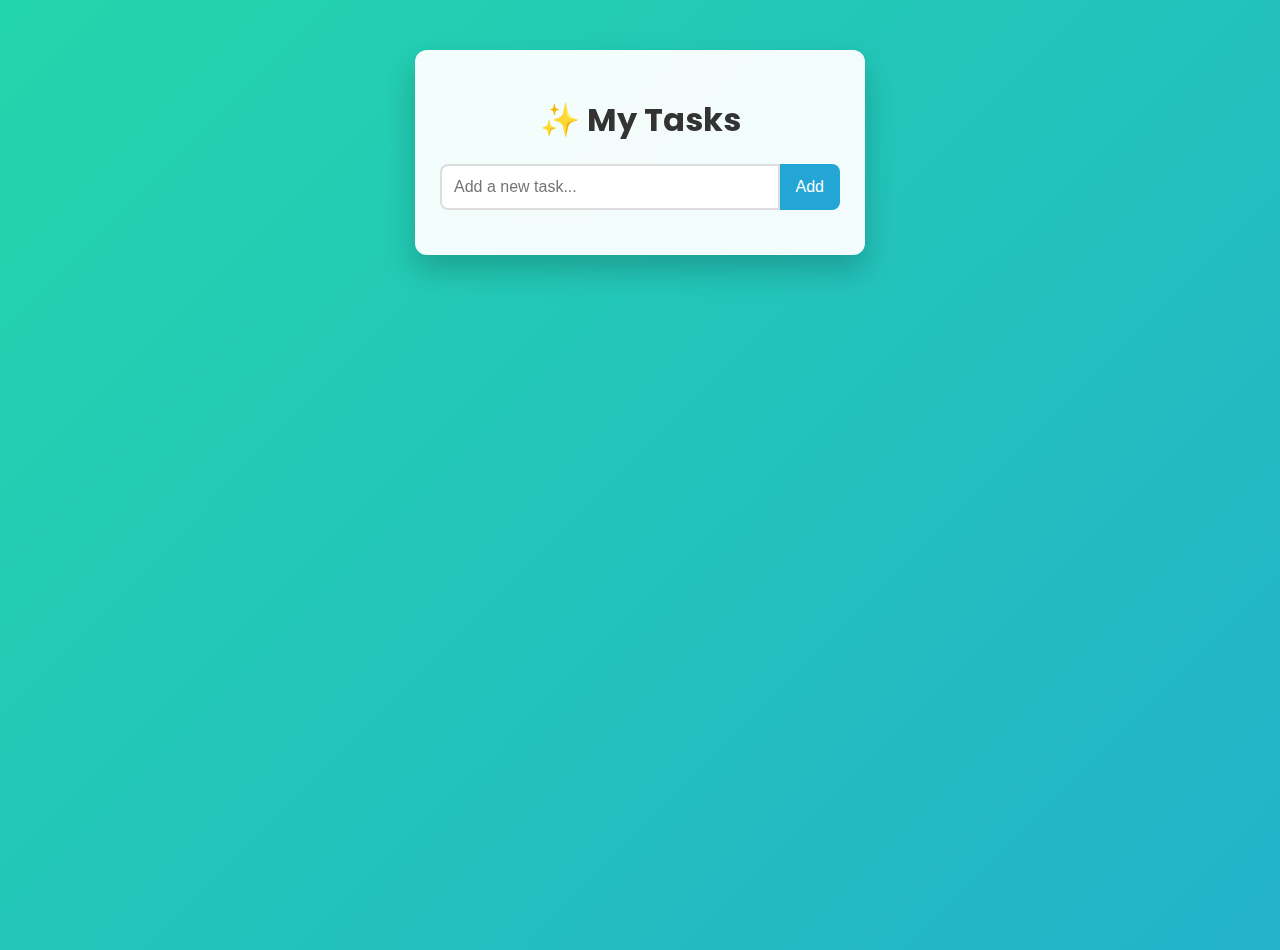
<file: index.html>
<!DOCTYPE html>
<html lang="en">
<head>
  <meta charset="UTF-8" />
  <meta name="viewport" content="width=device-width, initial-scale=1.0"/>
  <title>To-Do List</title>
  <link rel="stylesheet" href="styles.css" />
  <link href="https://fonts.googleapis.com/css2?family=Poppins&display=swap" rel="stylesheet">
</head>
<body>
  <div class="todo-container">
    <h1>✨ My Tasks</h1>
    <form id="task-form">
      <input type="text" id="task-input" placeholder="Add a new task..." required />
      <button type="submit">Add</button>
    </form>
    <ul id="task-list"></ul>
  </div>
  <script src="script.js"></script>
</body>
</html>
</file>
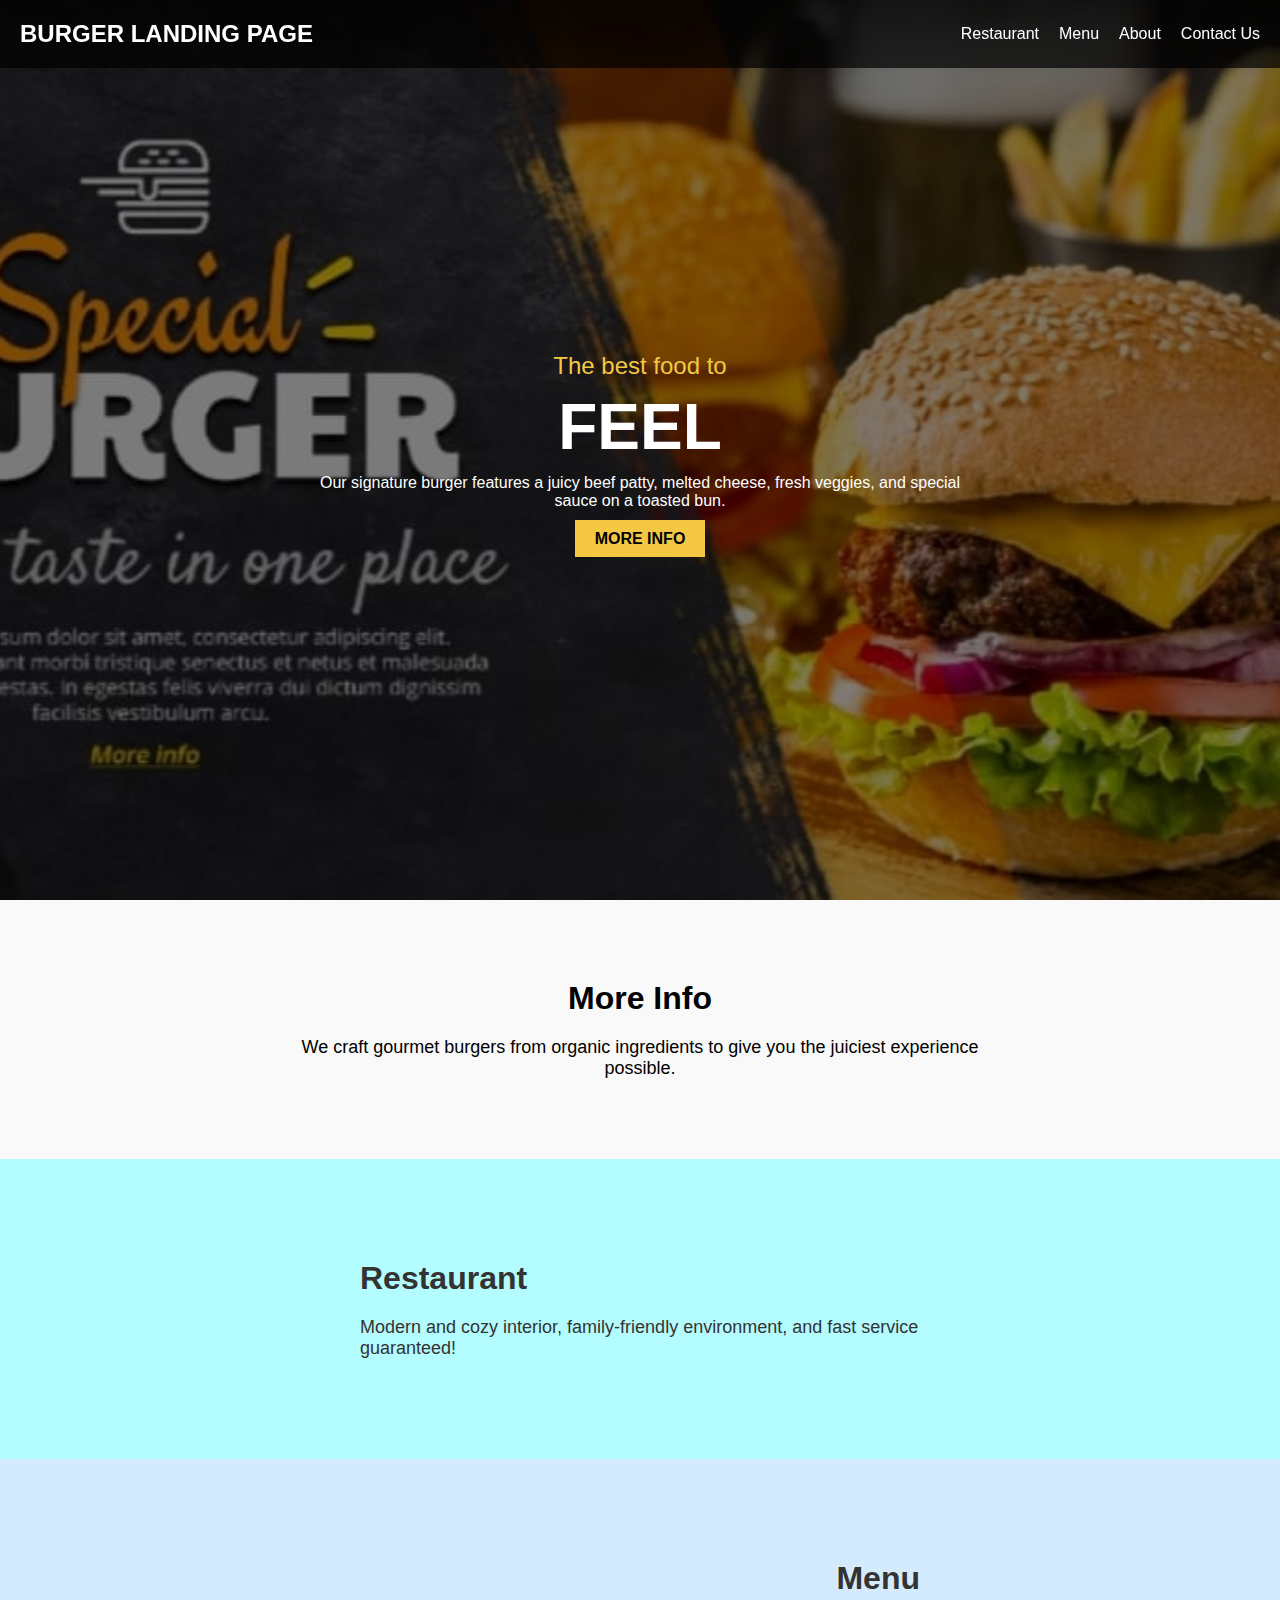
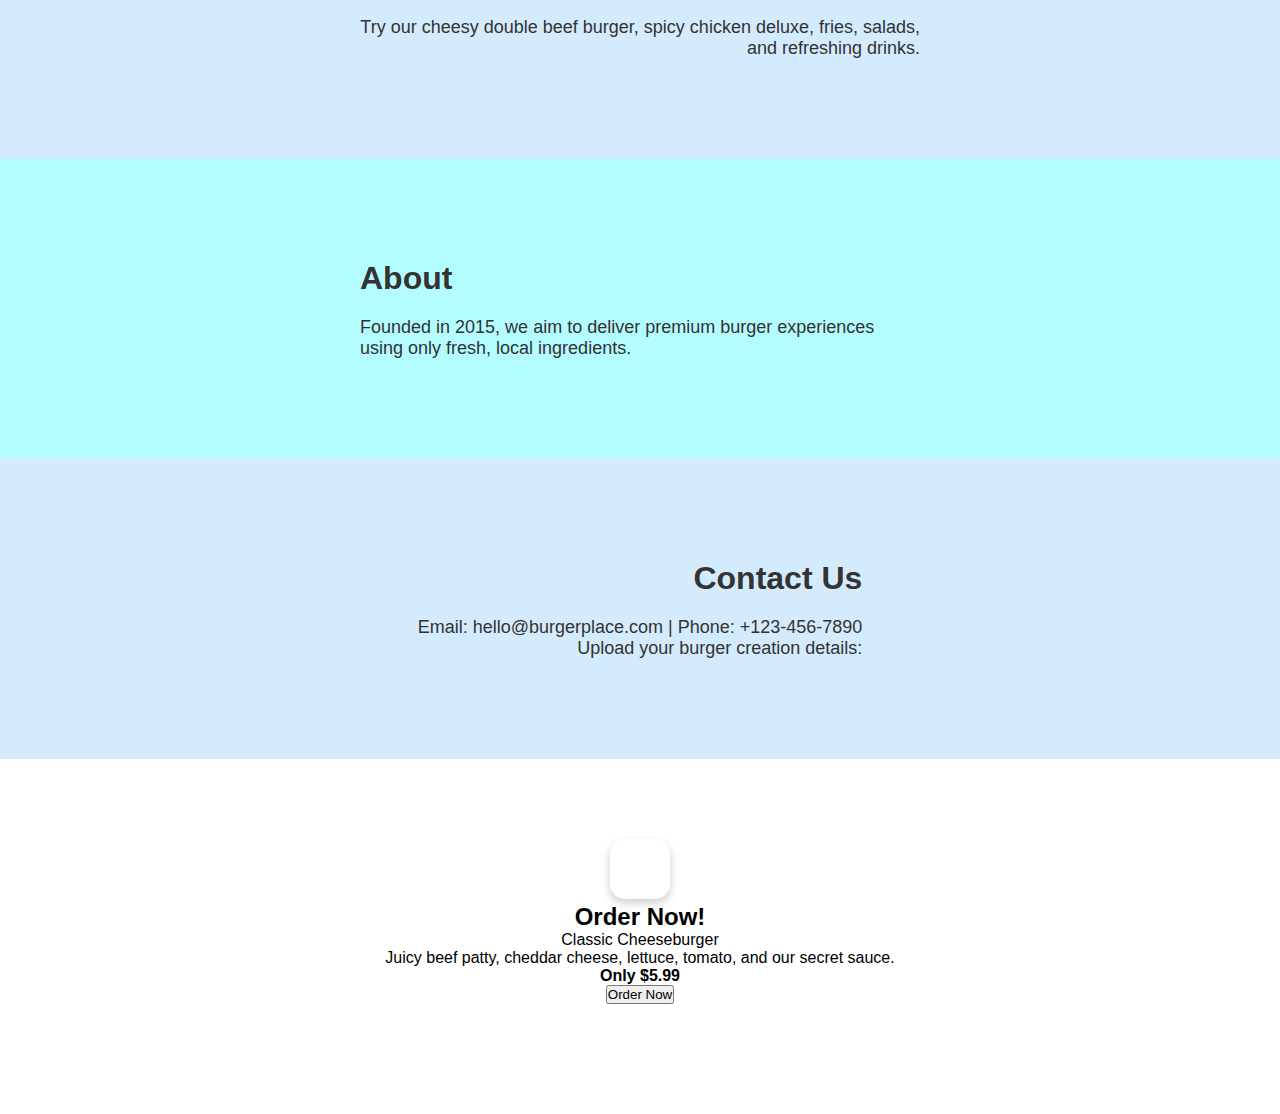
<file: LANDING PAGE/index.html>
<!DOCTYPE html>
<html lang="en">
<head>
  <meta charset="UTF-8" />
  <meta name="viewport" content="width=device-width, initial-scale=1.0" />
  <title>Burger Landing Page</title>
  <link rel="stylesheet" href="style.css" />
</head>
<body>
  <header>
    <div class="logo">BURGER LANDING PAGE</div>
    <nav id="nav" class="nav">
      <a href="#restaurant">Restaurant</a>
      <a href="#menu">Menu</a>
      <a href="#about">About</a>
      <a href="#contact">Contact Us</a>
    </nav>
    <button class="hamburger" onclick="toggleMenu()">☰</button>
  </header>

  <section class="hero">
    <div class="overlay"></div>
    <div class="hero-content">
      <p class="tagline">The best food to</p>
      <h1>FEEL</h1>
      <p class="description">Our signature burger features a juicy beef patty, melted cheese, fresh veggies, and special sauce on a toasted bun.</p>
      <a href="#more-info" class="cta">MORE INFO</a>
    </div>
  </section>

  <section id="more-info" class="section">
    <h2>More Info</h2>
    <p>We craft gourmet burgers from organic ingredients to give you the juiciest experience possible.</p>
  </section>

  <section id="restaurant" class="info-section left">
    <div class="content-box">
      <h2>Restaurant</h2>
      <p>Modern and cozy interior, family-friendly environment, and fast service guaranteed!</p>
    </div>
  </section>

  <section id="menu" class="info-section right">
     <div class="content-box">
      <h2>Menu</h2>
      <p>Try our cheesy double beef burger, spicy chicken deluxe, fries, salads, and refreshing drinks.</p>
    </div>
  </section>

  <section id="about" class="info-section left">
    <div class="content-box">
      <h2>About</h2>
      <p>Founded in 2015, we aim to deliver premium burger experiences using only fresh, local ingredients.</p>
    </div>
  </section>

  <section id="contact" class="info-section right">
     <div class="content-box">
      <h2>Contact Us</h2>
      <p>Email: hello@burgerplace.com | Phone: +123-456-7890</p>
      <p>Upload your burger creation details:</p>
    </div>
  </section>

  <section id="order" class="center-order">
    <div class="burger-box"></div>
      <h2>Order Now!</h2>
      <p>Classic Cheeseburger</p>
      <p>Juicy beef patty, cheddar cheese, lettuce, tomato, and our secret sauce.</p>
      <p><strong>Only $5.99</strong></p>
      <button class="order-btn" onclick="placeOrder()">Order Now</button>
    </div>
    <p id="order-status" style="margin-top: 30px; font-size: 20px; color: green;"></p>
  </section> 

  <script src="script.js"></script>
  <script>
    function placeOrder() {
      document.getElementById("order-status").innerText = "Thank you! Your burger is being prepared.";
    }
  </script>
</body>
</html>
</file>
<file: styles.css>
body {
  margin: 0;
  font-family: 'Poppins', sans-serif;
  background: linear-gradient(-45deg, #ee7752, #e73c7e, #23a6d5, #23d5ab);
  background-size: 400% 400%;
  animation: gradientBG 15s ease infinite;
  display: flex;
  justify-content: center;
  align-items: flex-start;
  padding-top: 50px;
  min-height: 100vh;
}

@keyframes gradientBG {
  0% { background-position: 0% 50%; }
  50% { background-position: 100% 50%; }
  100% { background-position: 0% 50%; }
}

.todo-container {
  background: rgba(255, 255, 255, 0.95);
  padding: 25px;
  border-radius: 12px;
  width: 400px;
  box-shadow: 0 15px 30px rgba(0,0,0,0.2);
  backdrop-filter: blur(10px);
  animation: fadeIn 1s ease;
}

@keyframes fadeIn {
  from { opacity: 0; transform: translateY(-20px); }
  to { opacity: 1; transform: translateY(0); }
}

h1 {
  text-align: center;
  color: #333;
  margin-bottom: 20px;
}

form {
  display: flex;
  margin-bottom: 20px;
}

input[type="text"] {
  flex: 1;
  padding: 12px;
  font-size: 16px;
  border: 2px solid #ddd;
  border-radius: 8px 0 0 8px;
  outline: none;
  transition: border-color 0.3s ease;
}

input[type="text"]:focus {
  border-color: #23a6d5;
}

button {
  padding: 12px 16px;
  font-size: 16px;
  border: none;
  background-color: #23a6d5;
  color: white;
  cursor: pointer;
  border-radius: 0 8px 8px 0;
  transition: background-color 0.3s ease;
}

button:hover {
  background-color: #1b8ec1;
}

ul {
  list-style: none;
  padding: 0;
}

li {
  background: #f1f1f1;
  padding: 14px;
  margin-bottom: 10px;
  border-left: 5px solid #23a6d5;
  border-radius: 8px;
  display: flex;
  justify-content: space-between;
  align-items: center;
  animation: fadeIn 0.5s ease;
}

li.completed {
  text-decoration: line-through;
  color: gray;
  background: #ddd;
  border-left-color: #aaa;
}

li button {
  margin-left: 5px;
  background: transparent;
  border: none;
  font-size: 18px;
  cursor: pointer;
}
</file>
<file: LANDING PAGE/style.css>
* {
  margin: 0;
  padding: 0;
  box-sizing: border-box;
}

body, html {
  font-family: 'Segoe UI', sans-serif;
  scroll-behavior: smooth;
}

header {
  position: fixed;
  width: 100%;
  top: 0;
  background: rgba(0, 0, 0, 0.7);
  color: #fff;
  display: flex;
  justify-content: space-between;
  align-items: center;
  padding: 20px;
  z-index: 1000;
}

.logo {
  font-weight: bold;
  font-size: 24px;
}

.nav {
  display: flex;
  gap: 20px;
}

.nav a {
  color: #fff;
  text-decoration: none;
}

.hamburger {
  display: none;
  background: none;
  color: white;
  font-size: 24px;
  border: none;
}

.hero {
  height: 100vh;
  background: url('image.jpg') center/cover no-repeat;
  position: relative;
  color: white;
  display: flex;
  align-items: center;
  justify-content: center;
  text-align: center;
}

.overlay {
  position: absolute;
  width: 100%;
  height: 100%;
  background: rgba(0,0,0,0.5);
  top: 0;
  left: 0;
}

.hero-content {
  z-index: 1;
  max-width: 700px;
  padding: 20px;
}

.hero-content h1 {
  font-size: 64px;
  margin: 10px 0;
}

.tagline {
  font-size: 24px;
  color: #f4c842;
}

.description {
  font-size: 16px;
  margin: 10px 0 20px;
}

.cta {
  background: #f4c842;
  padding: 10px 20px;
  color: black;
  font-weight: bold;
  text-decoration: none;
}

.section {
  padding: 80px 20px;
  text-align: center;
  background-color: #f9f9f9;
}

.section:nth-child(even) {
  background-color: #fff;
}

.section h2 {
  font-size: 32px;
  margin-bottom: 20px;
}

.section p {
  font-size: 18px;
  max-width: 700px;
  margin: auto;
}

.info-section {
  display: flex;
  align-items: center;
  justify-content: center;
  padding: 80px 20px;
  min-height: 300px;
  color: #333333;
}

.info-section.left {
  background-color: #b3fcff;
  flex-direction: row;
  text-align: left;
}

.info-section.right {
  background-color: #d3ebfd;
  flex-direction: row-reverse;
  text-align: right;
}

.content-box {
  max-width: 600px;
  padding: 20px;
}

.content-box h2 {
  font-size: 32px;
  margin-bottom: 20px;
}

.content-box p {
  font-size: 18px;
}

.center-order {
  background-color: #ffcccc00;
  padding: 80px 20px;
  text-align: center;
}

.center-order .burger-box {
  display: inline-block;
  background: #fff;
  padding: 30px;
  border-radius: 15px;
  box-shadow: 0 4px 8px rgba(0,0,0,0.2);
}
@media (max-width: 768px) {
  .nav {
    display: none;
    flex-direction: column;
    background: #222;
    position: absolute;
    top: 70px;
    right: 0;
    width: 200px;
  }

  .nav.show {
    display: flex;
  }

  .hamburger {
    display: block;
  }
  .burger-box {
      background: #ffe0b3;
      padding: 30px;
      border-radius: 15px;
      display: inline-block;
      box-shadow: 0 4px 8px rgba(0,0,0,0.2);
    }
    .order-btn {
      background-color: #ff6600;
      color: white;
      border: none;
      padding: 15px 25px;
      font-size: 18px;
      cursor: pointer;
      border-radius: 10px;
      margin-top: 20px;
    }
    .order-btn:hover {
      background-color: #e65c00;
    }
  
}
</file>
